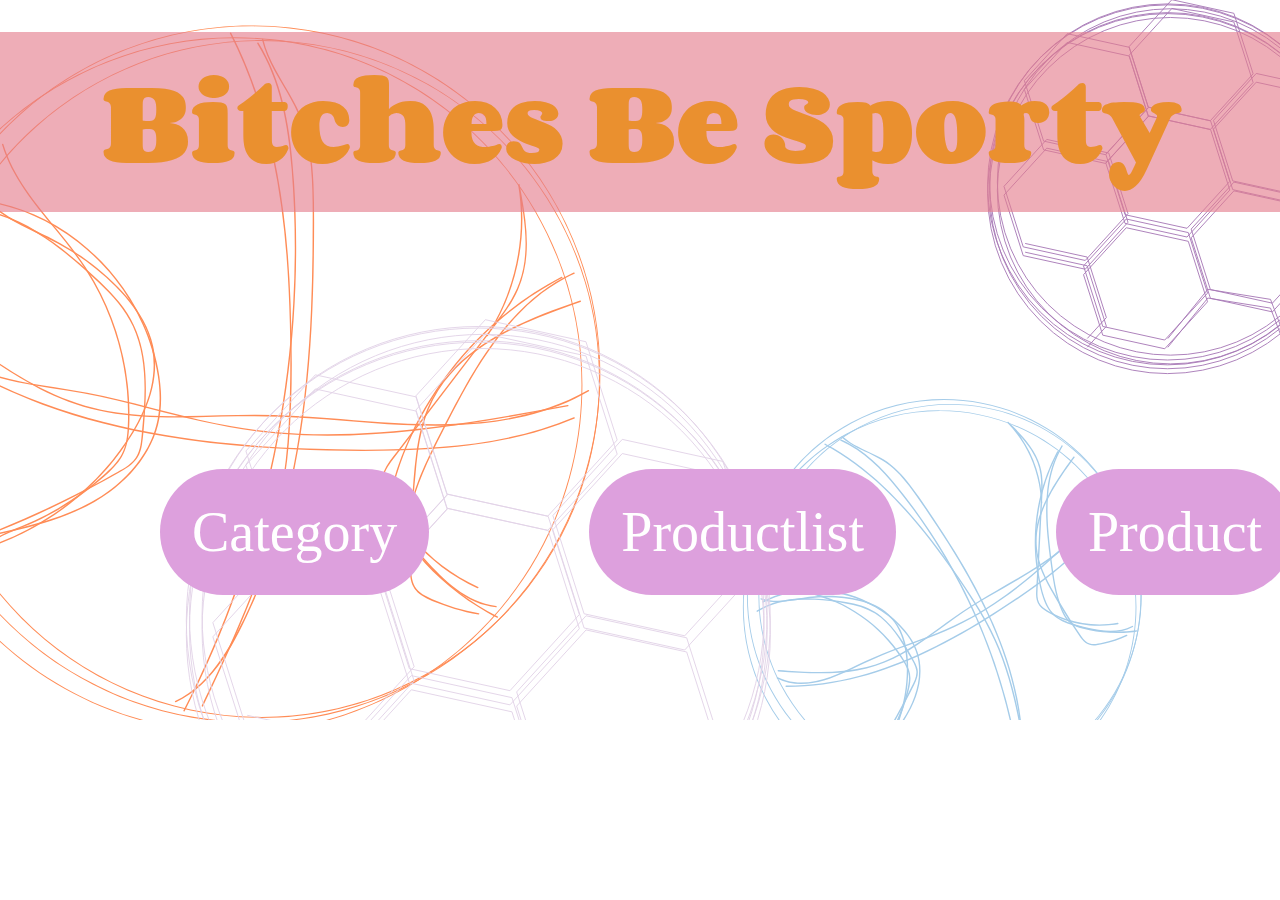
<file: index.html>
<!DOCTYPE html>
<html lang="da">

<head>
    <meta charset="UTF-8">
    <meta name="viewport" content="width=device-width, initial-scale=1.0">
    <link rel="stylesheet" href="layout.css">
    <link rel="stylesheet" href="fonts/stylesheet.css">
    <title>Forside</title>
</head>

<body class="body1">
    <header>
        <h1>Bitches Be Sporty</h1>
    </header>
    <main>
        <div class="forside">

            <ul>
                <li>
                    <a href="category.html">Category</a>
                </li>
                <li>
                    <a href="produktliste.html">Productlist</a>
                </li>
                <li>
                    <a href="produkt.html">Product</a>
                </li>
            </ul>
        </div>
    </main>

</body>

</html>
</file>
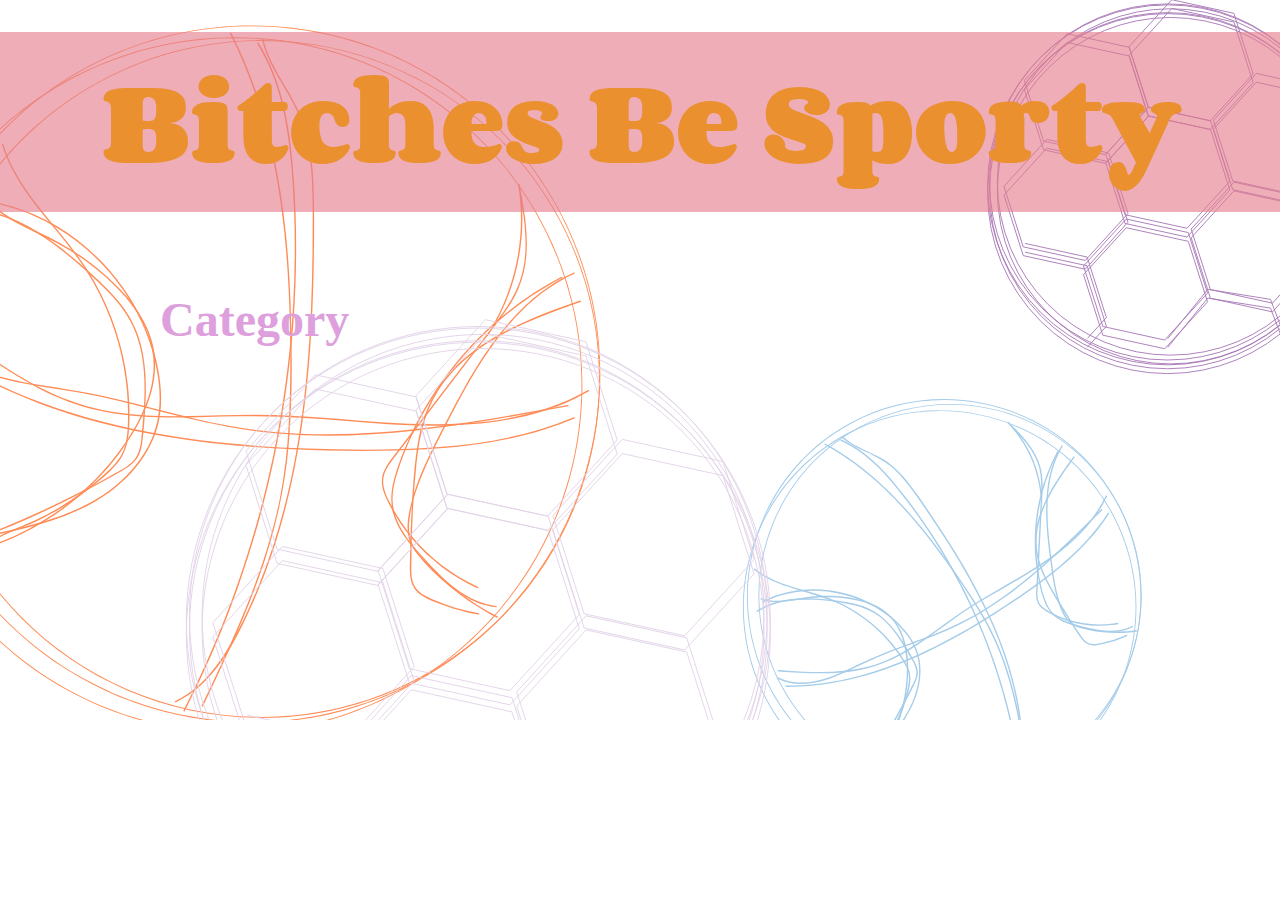
<file: category.html>
<!DOCTYPE html>
<html lang="da">

<head>
    <meta charset="UTF-8">
    <meta name="viewport" content="width=device-width, initial-scale=1.0">
    <link rel="stylesheet" href="layout.css">
    <link rel="stylesheet" href="fonts/stylesheet.css">
    <title>Kategori</title>
</head>

<body class="body1">
    <header>
        <a href="index.html">
            <h1>Bitches Be Sporty</h1>
        </a>

    </header>

    <main>
        <h2>Category</h2>
        <section class="categorielist">
            <template><a href="produktliste.html">Accessories</a></template>
            <ol></ol>
        </section>
    </main>
    <script src="category.js"></script>
</body>

</html>
</file>
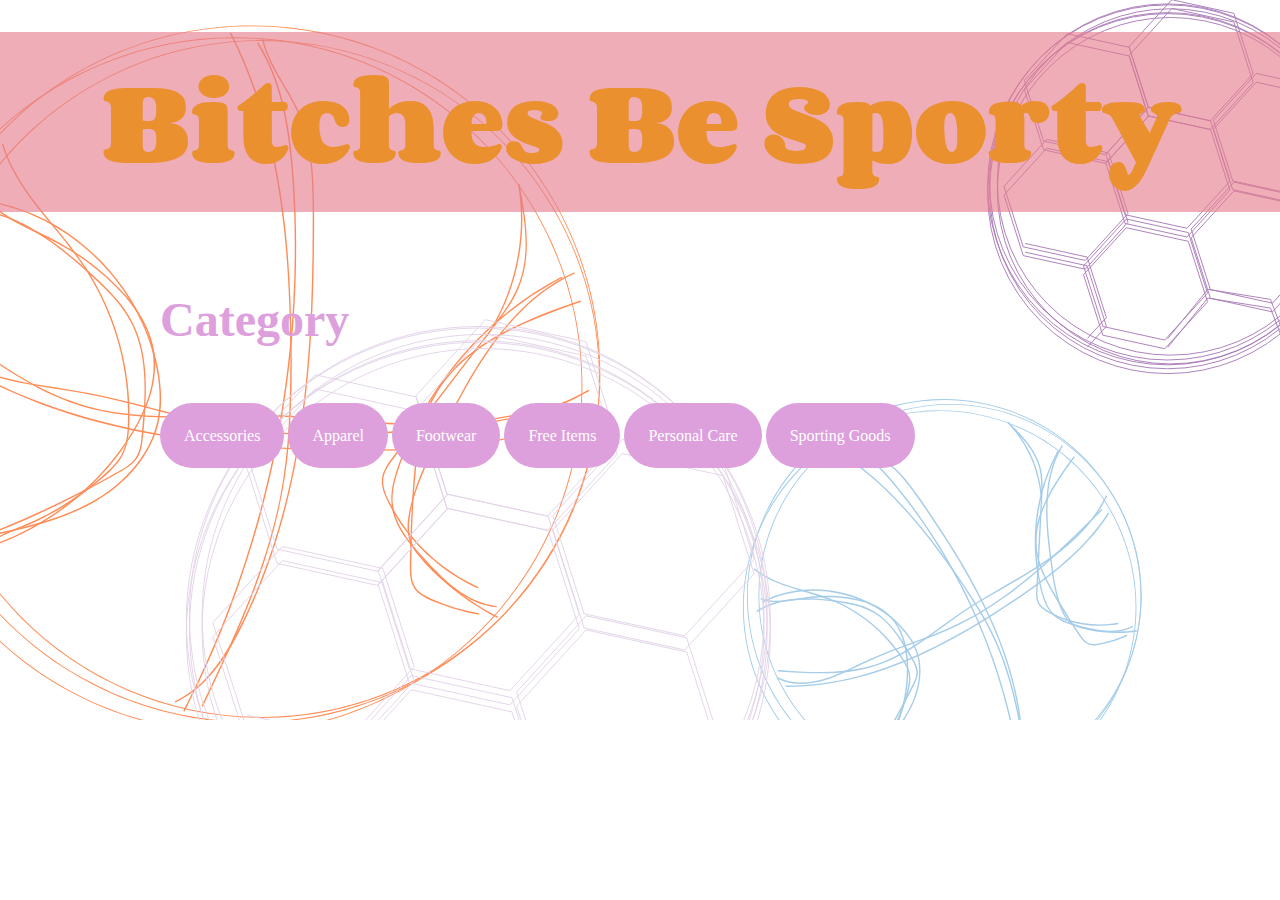
<file: kategori.html>
<!DOCTYPE html>
<html lang="da">

<head>
    <meta charset="UTF-8">
    <meta name="viewport" content="width=device-width, initial-scale=1.0">
    <link rel="stylesheet" href="layout.css">
    <link rel="stylesheet" href="fonts/stylesheet.css">
    <title>Kategori</title>
</head>

<body class="body1">
    <header>
        <a href="index.html">
            <h1>Bitches Be Sporty</h1>
        </a>

    </header>

    <main>
        <h2>Category</h2>
        <section class="categorielist">
            <a href="produktliste.html">Accessories</a>
            <a href="produktliste.html">Apparel</a>
            <a href="produktliste.html">Footwear</a>
            <a href="produktliste.html">Free Items</a>
            <a href="produktliste.html">Personal Care</a>
            <a href="produktliste.html">Sporting Goods</a>
        </section>
    </main>
</body>

</html>
</file>
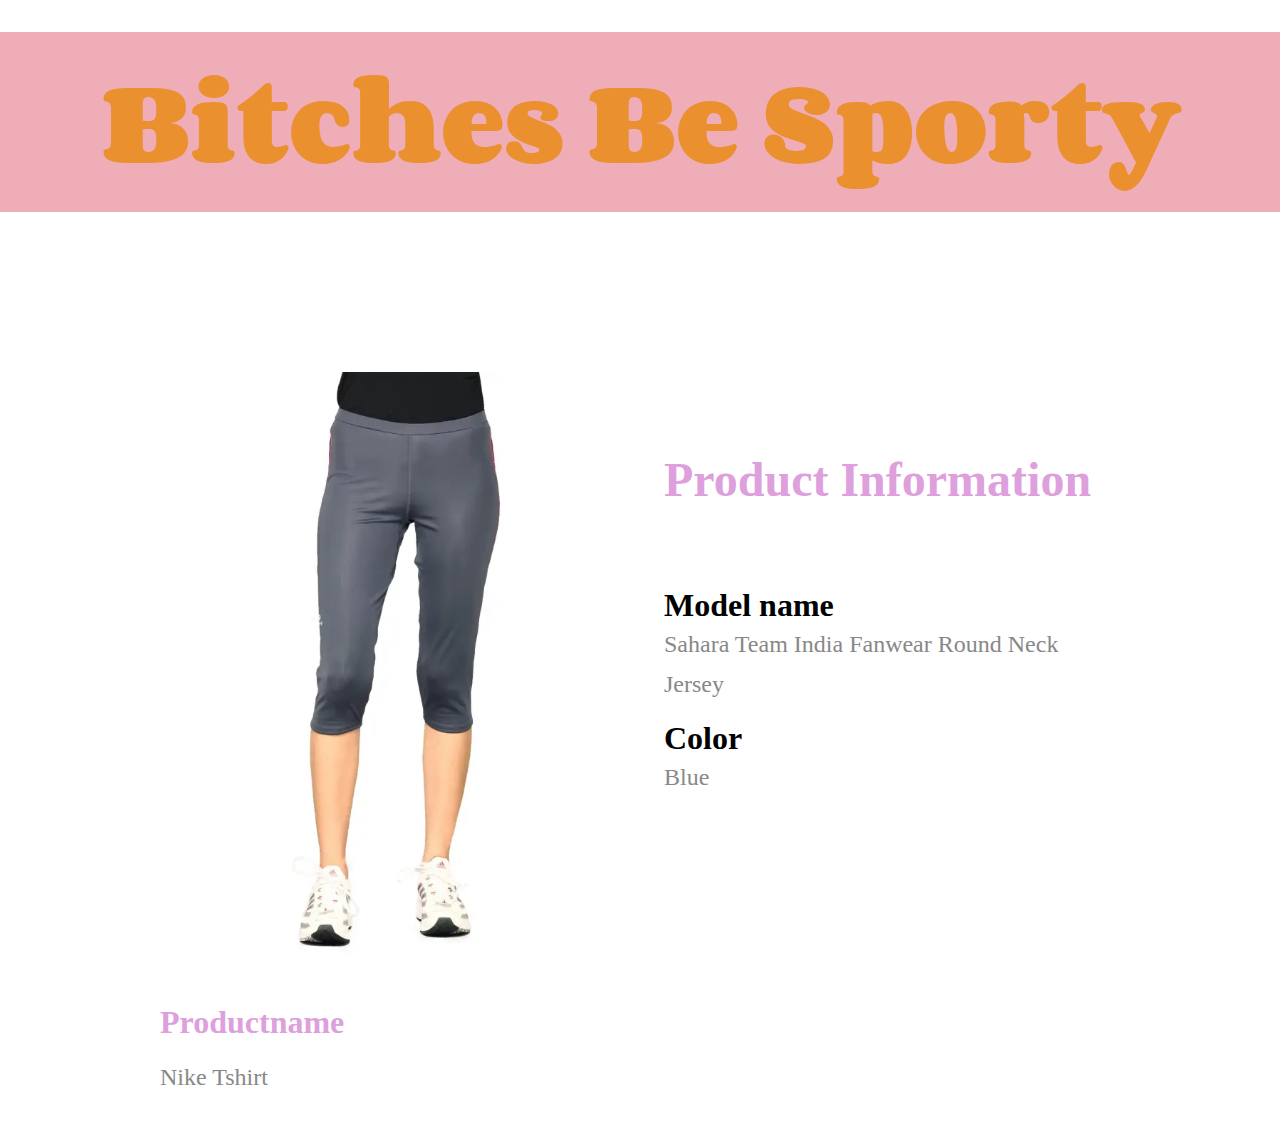
<file: produkt.html>
<!DOCTYPE html>
<html lang="da">

<head>
    <meta charset="UTF-8">
    <meta name="viewport" content="width=device-width, initial-scale=1.0">
    <link rel="stylesheet" href="layout.css">
    <link rel="stylesheet" href="fonts/stylesheet.css">
    <title>Produkt</title>
</head>

<body>
    <header>
        <a href="index.html">
            <h1>Bitches Be Sporty</h1>
        </a>
    </header>
    <main class="product">
        <section class="purchaseBox">
            <img src="image/1573.webp" alt="">

            <h3>Productname</h3>
            <p> <span class="brand">Nike</span> Tshirt</p>
        </section>
        <section class="info">
            <h2>Product Information</h2>
            <h4>Model name</h4>
            <p>Sahara Team India Fanwear Round Neck Jersey</p>

            <h4>Color</h4>
            <p> <span class="basecolour">Blue</span></p>

        </section>
    </main>
    <script src="produkt.js"></script>
</body>

</html>
</file>
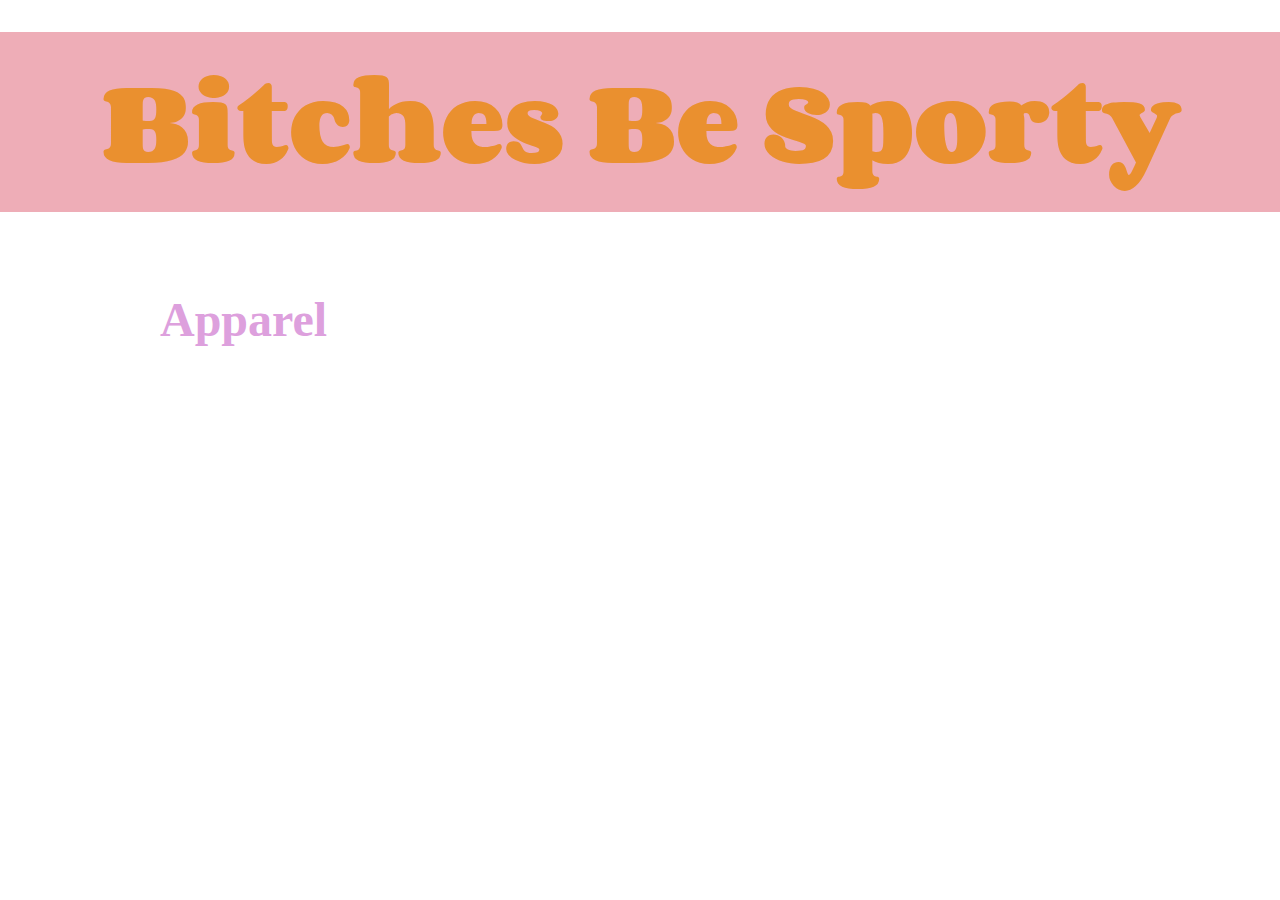
<file: produktliste.html>
<!DOCTYPE html>
<html lang="da">

<head>
    <meta charset="UTF-8">
    <meta name="viewport" content="width=device-width, initial-scale=1.0">
    <link rel="stylesheet" href="layout.css">
    <link rel="stylesheet" href="fonts/stylesheet.css">
    <title>Document</title>
</head>

<body>
    <header>
        <a href="index.html">
            <h1>Bitches Be Sporty</h1>
        </a>
    </header>

    <main>
        <h2>Apparel</h2>
        <section class="productlist">
            <template id="smallProductTemplate">
                <article class="smallProduct">
                    <img src="image/1573.webp" alt="">
                    <h3>Produkt navn</h3>
                    <p><span class="articletype">articletype</span></p>
                    <p> DKK <span class="pris"></span>,-</p>
                    <p class="remove_discount">- <span class="discount"></span>%</p>
                    <a class="read-more" href="produkt.html">Read More</a>
                </article>
            </template>
        </section>
    </main>
    <script src="protuktliste.js"></script>
</body>

</html>
</file>
<file: layout.css>
* {
  margin: 0;
  padding: 0;
}
img {
  display: block;
  max-width: 100%;
  height: auto;
}

header {
  background-color: #e47c8ca0;

  margin-top: 2rem;
}
h1 {
  font-family: "corbenbold";
  font-size: 6rem;
  font-weight: lighter;
  color: #ea902f;
  text-align: center;
}
.body1 {
  background-image: url(image/Artboard\ 1.svg);
  background-repeat: no-repeat;
  background-size: cover;
}
main {
  margin: 2rem 10rem 3rem 10rem;
}
header a {
  text-decoration: none;
}
h2 {
  font-size: 3rem;
  color: plum;
  margin-top: 5rem;
  margin-bottom: 5rem;
}
h3 {
  font-size: 2rem;
  color: plum;
  margin-top: 1.5rem;
  margin-bottom: 1rem;
}
h4 {
  font-size: 2rem;
  margin-top: 1rem;
}
p {
  color: rgb(136, 136, 136);
  font-size: 1.5rem;
  line-height: 2.5rem;
}
/************* INDEX *************/
ul {
  font-size: 3.5rem;
  display: flex;
  list-style: none;
  gap: 10rem;
}
ul a {
  text-decoration: none;
  color: white;
  text-decoration: none;
  color: white;
  padding: 2rem;
  background-color: plum;
  border-radius: 8rem;
  text-align: center;
}
.forside {
  margin-top: 18rem;
}

/********************** CATEGORIE *******************/
.categorielist ol {
  display: grid;
  grid-template-columns: 1fr 1fr;
  font-size: 2rem;
  gap: 2rem;
}
.categorielist a {
  text-decoration: none;
  color: white;
  padding: 1.5rem;
  background-color: plum;
  border-radius: 4rem;
  text-align: center;
}

/***************** PRODUCTLIST *******************/
.productlist {
  display: grid;
  grid-template-columns: 1fr 1fr 1fr;
  gap: 3rem;
}
article {
  margin-top: 3rem;
}
article a {
  font-size: 1.5rem;
  margin-top: 1rem;
  color: #f0491e;
}

article.soldOut::after {
  content: "SOLD OUT";
  padding: 1em;
  background-color: plum;
}

/****************** PRODUCT *********************/
.product {
  display: grid;
  grid-template-columns: 1fr 1fr;
  margin-top: 10rem;
  gap: 3rem;
}
</file>
<file: fonts/stylesheet.css>
/*! Generated by Font Squirrel (https://www.fontsquirrel.com) on August 23, 2023 */



@font-face {
    font-family: 'corbenbold';
    src: url('corben-bold-webfont.woff2') format('woff2'),
         url('corben-bold-webfont.woff') format('woff');
    font-weight: normal;
    font-style: normal;

}
</file>
